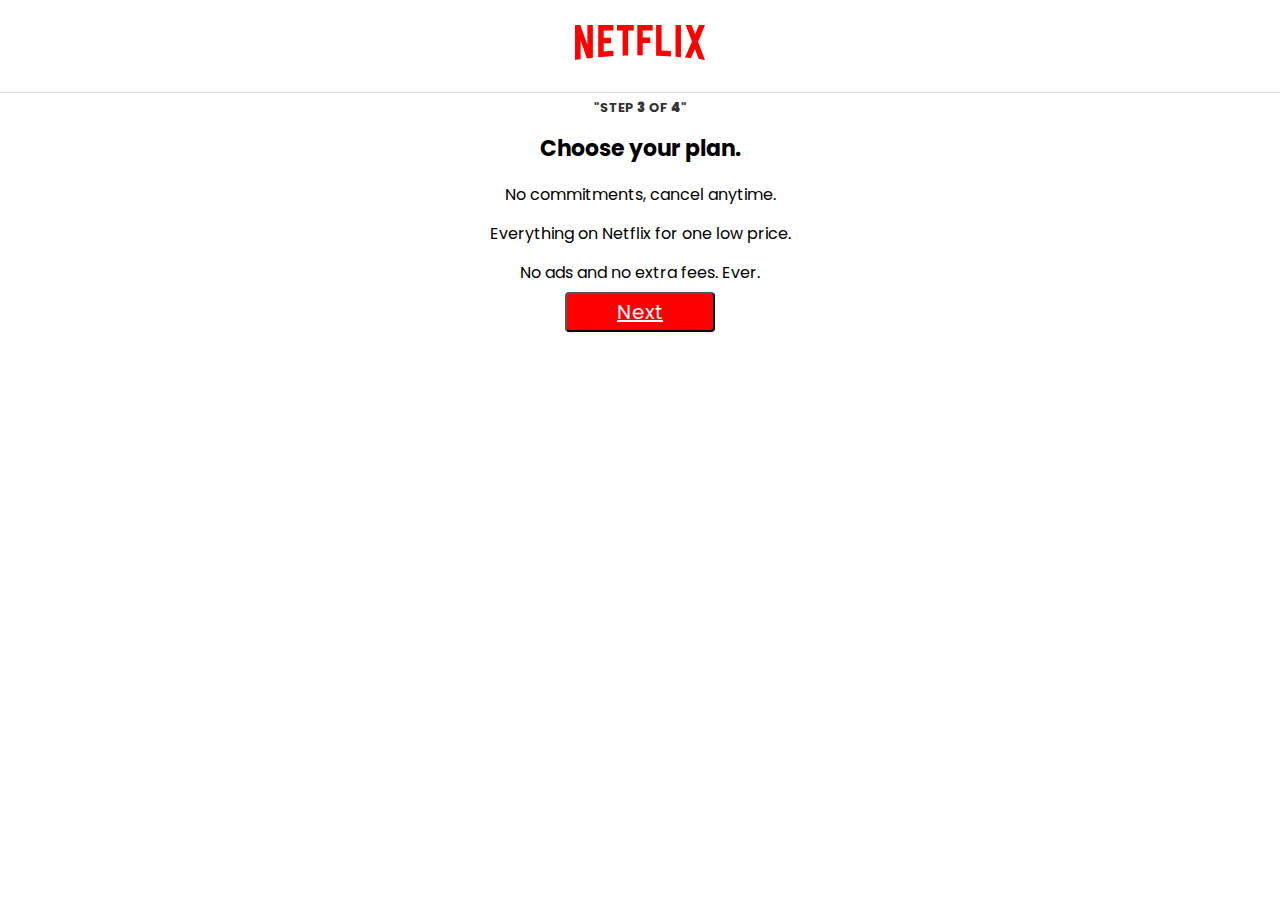
<file: chooseplan.html>
<!DOCTYPE html>
<html lang="en">

<head>
    <meta charset="UTF-8">
    <meta name="viewport" content="width=device-width, initial-scale=1.0">
    <link rel="icon" href="assets/images/favicon.ico" type="image/x-icon">
    <link rel="stylesheet" href="chooseplan.css">
    <title>Netflix</title> 
</head>
<body>
    <div class="container">
        <nav class="img">
            <span>
                <img width="53" src="assets/images/logo.svg" alt="">
            </span>
        </nav>
        <div class="separation"></div>
        <h6>
            "STEP <b>3</b> OF <b>4</b>"
        </h6>
        <h2>
            Choose your plan.
        </h2>
        <nav class="cancel">
            <p>
                No commitments, cancel anytime.
            </p>
        </nav>
        <nav class="tick">
            <p>Everything on Netflix for one low price.</p>
        </nav>
        <nav class="ad">
            <p>No ads and no extra fees. Ever.</p>
            <form>
                <button class="btn btn-red"><a href="planform.html" target="_blank">Next</a></button>
            </form>
        </nav>
    </div>
</body>

</html>
</file>
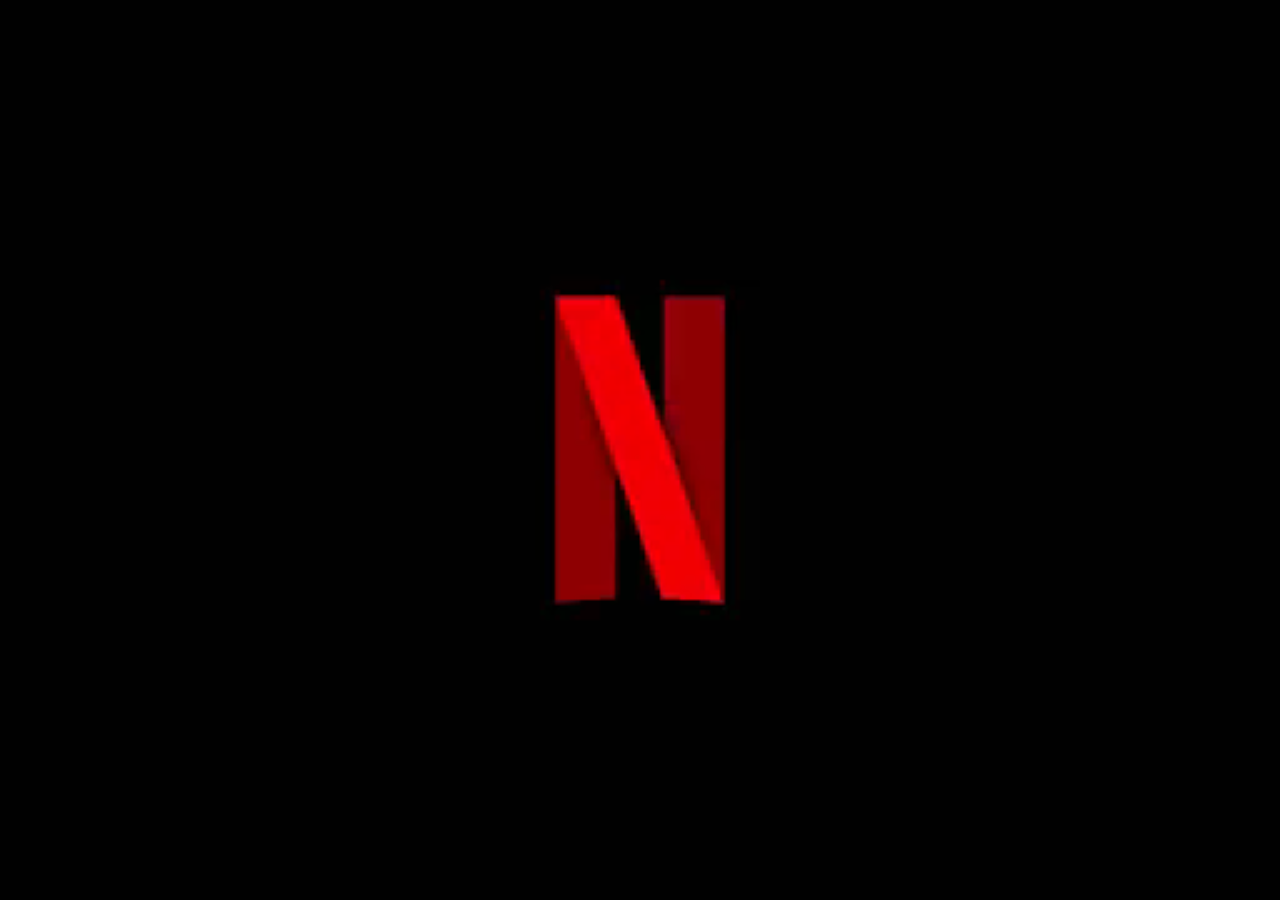
<file: intro.html>
<!DOCTYPE html>
<html lang="en">
<head>
    <meta charset="UTF-8">
    <meta name="viewport" content="width=device-width, initial-scale=1.0">
   <title>Netflix</title>
    <link rel="stylesheet" href="intro.css">
    <link rel="icon" href="assets/images/favicon.ico" type="image/x-icon">
</head>
<body>

    <video id="myVideo" autoplay muted playsinline>
        <source src="assets/videos/netflix-intro.mp4" type="video/mp4">
    </video>

    <script>
        document.getElementById('myVideo').onended = function() {
            window.location.href = "https://yesap4.github.io/Netflix_Clone_/mainpage.html"; 
        };
    </script>

</body>
</html>
</file>
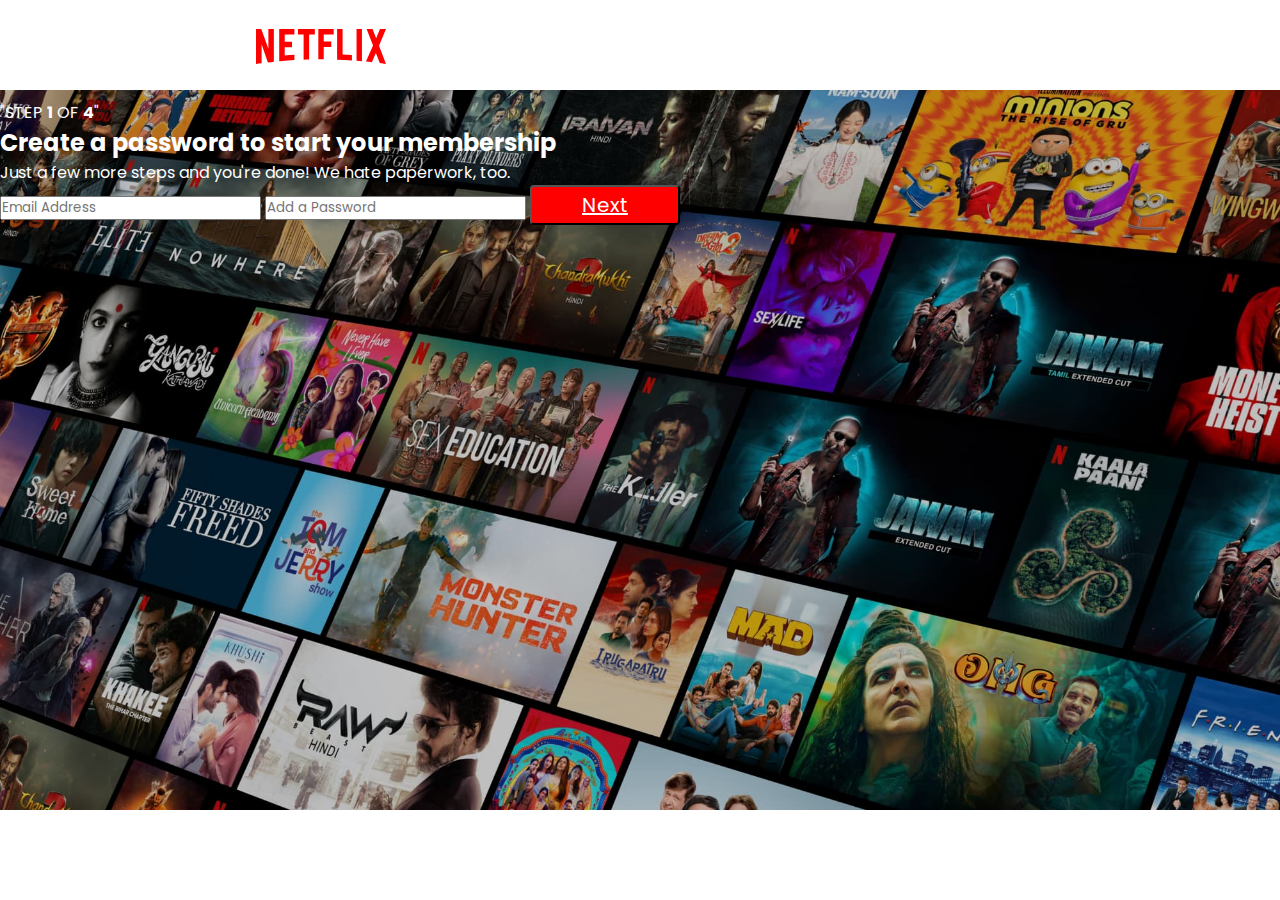
<file: loginform.html>
<!DOCTYPE html>
<html lang="en">

<head>
    <meta charset="UTF-8">
    <meta name="viewport" content="width=device-width, initial-scale=1.0">
    <link rel="icon" href="assets/images/favicon.ico" type="image/x-icon">
    <link rel="stylesheet" href="loginform.css">
    <title>Netflix</title>
</head>

<body>
    <div class="main">
        <nav>
            <span>
                <img width="53" src="assets/images/logo.svg" alt="">
            </span>
        </nav>
        <div class="text">
            <span>
                "STEP <b>1</b> OF <b>4</b>"
            </span>
            <h2>Create a password to start your membership</h2>
            <p>
                Just a few more steps and you're done!
We hate paperwork, too.
            </p>
        </div>
        <form>
            <input type="text" class="text" placeholder="Email Address">
            <input type="password" class="password" placeholder="Add a Password">
            <button class="btn btn-red"><a href="verifypage.html" target="_blank">Next</a></button>
        </form>
    </div>
</body>
</html>
</file>
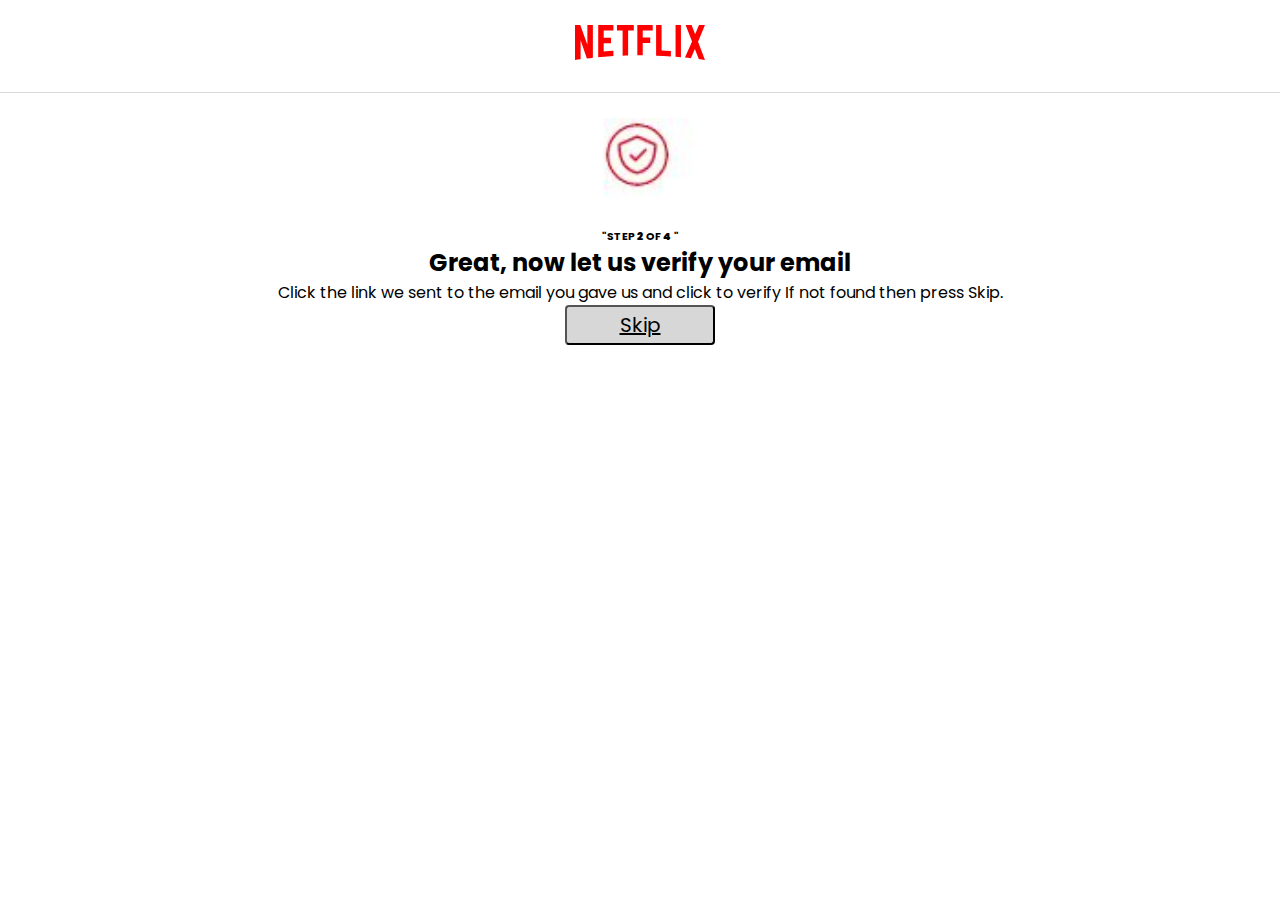
<file: verifypage.html>
<!DOCTYPE html>
<html lang="en">

<head>
    <meta charset="UTF-8">
    <meta name="viewport" content="width=device-width, initial-scale=1.0">
    <link rel="icon" href="assets/images/favicon.ico" type="image/x-icon">
    <link rel="stylesheet" href="verifypage.css">
    <title>Netflix</title>
</head>

<body>
    <nav>
        <span><img width="53" src="assets/images/logo.svg" alt="">
        </span>
    </nav>
    <div class="separation">
    </div>
    <nav>
        <span>
            <img src="assets/images/email.JPG">
        </span>
    </nav>
    <div class="text">
        <h6>
        "STEP
         <b>2</b>
          OF
           <b> 4</b> "
        </h6>
        <h2>
            Great, now let us verify your email
        </h2>
        <p>
            Click the link we sent to the email you gave us and click to verify
            If not found then press Skip.
        </p>
        <button class="skip"><a href="chooseplan.html"target="_blank">Skip</a></button>
    </div>
</body>
</html>
</file>
<file: chooseplan.css>
@import url('https://fonts.googleapis.com/css2?family=Martel+Sans:wght@600&family=Poppins:wght@300;400;700&display=swap');

* {
    padding: 0;
    margin: 0;
    font-family: 'Poppins', sans-serif;
}

body {
    background-color: white;
    display: flex;
    justify-content: center;
    height: 100vh;
    text-align: center;
}

.separation {
    z-index: 20;
    position: relative;
    height: 1px;
    background-color: #D7D7D8;
    width: 6550px; 
}

nav img {
    z-index: 20;
    width: 130px;
    position: relative;
    z-index: 10;
    padding: 25px;
}

h6 {
    text-align: center;
    padding: 5px;
    font-size: 13px;
    line-height: 20px;
    font-weight: 500px;
    color: rgb(51, 51, 51);
}

h2 {
    font-weight: 700px;
    font-size: 22px;
    text-align: center;
    line-height: 40px;
    padding: 06px;
}

.cancel p {
    text-align: center;
    padding: 06px;
    font-size: 16px;
    line-height: 27px;
    font-weight: 500px;
    color: rgb(0,0,0);
}

.cancel p {
    text-align: center;
    padding: 06px;
    font-size: 16px;
    line-height: 27px;
    font-weight: 500px;
    color: rgb(0,0,0);
}

.tick p {
    text-align: center;
    padding: 06px;
    font-size: 16px;
    line-height: 27px;
    font-weight: 500px;
    color: rgb(0,0,0);
}

.ad p {
    text-align: center;
    padding: 06px;
    font-size: 16px;
    line-height: 27px;
    font-weight: 500px;
    color: rgb(0,0,0);
}

.btn-red {
    background-color: red;
    color: white;
    padding: 3px 24px;
    font-size: 20px;
    border-radius: 4px;
    font-weight: 400;
    width: 150px;
}

a{
    color: white;
}

a:hover{
    color:white;
}
</file>
<file: intro.css>
@import url('https://fonts.googleapis.com/css2?family=Martel+Sans:wght@600&family=Poppins:wght@300;400;700&display=swap');

* {
    padding: 0;
    margin: 0;
    font-family: 'Poppins', sans-serif;
}

body, html {
    margin: 0;
    padding: 0;
    height: 100%;
    overflow: hidden;
}

#myVideo {
    position: absolute;
    top: 0;
    left: 0;
    width: 100%;
    height: 100%;
    object-fit: cover; 
}
</file>
<file: loginform.css>
@import url('https://fonts.googleapis.com/css2?family=Martel+Sans:wght@600&family=Poppins:wght@300;400;700&display=swap');

* {
    padding: 0;
    margin: 0;
    font-family: 'Poppins', sans-serif;
}

body {
    background-color: white;
    display: flex;
    justify-content: center;
    height: 100vh;
}

nav {
    max-width: 60vw;
    justify-content: space-between;
    margin: auto;
    display: flex;
    align-items: center;
    height: 100px;
}

nav img {
    width: 130px;
    position: relative;
    z-index: 10;
}

.main {
    background-image: url("assets/images/bg.jpg");
    background-position: center center;
    background-size: max(1200px, 100vw);
    background-repeat: no-repeat;
    height: 644px;
    position: relative;
    color: white;
    height: auto;
    width: 100%;
}

.input {
    height: 100%;
}

.btn-red {
    background-color: red;
    color: white;
    padding: 3px 24px;
    font-size: 20px;
    border-radius: 4px;
    font-weight: 400;
    width: 150px;
}

a {
    color: white;
}

a:hover {
    color: white;
}
</file>
<file: verifypage.css>
@import url('https://fonts.googleapis.com/css2?family=Martel+Sans:wght@600&family=Poppins:wght@300;400;700&display=swap');

* {
    padding: 0;
    margin: 0;
    font-family: 'Poppins', sans-serif;
}
body{
    justify-content: center;
    align-items: center;
    text-align: center;
}
.separation{
    z-index: 20;
    position: relative;
    height: 1px;
    background-color: #D7D7D8;
}

nav img{
z-index: 20;
width: 130px;
position: relative;
z-index: 10;
padding: 25px;
}

.skip{
    background-color: #D7D7D8;
    color: black;
    border-radius: 4px;
    font-size: 20px;
    padding: 3px 24px;
    width: 150px;
}

a{
    color: black;
}

a:hover{
    color: black;
}
</file>
